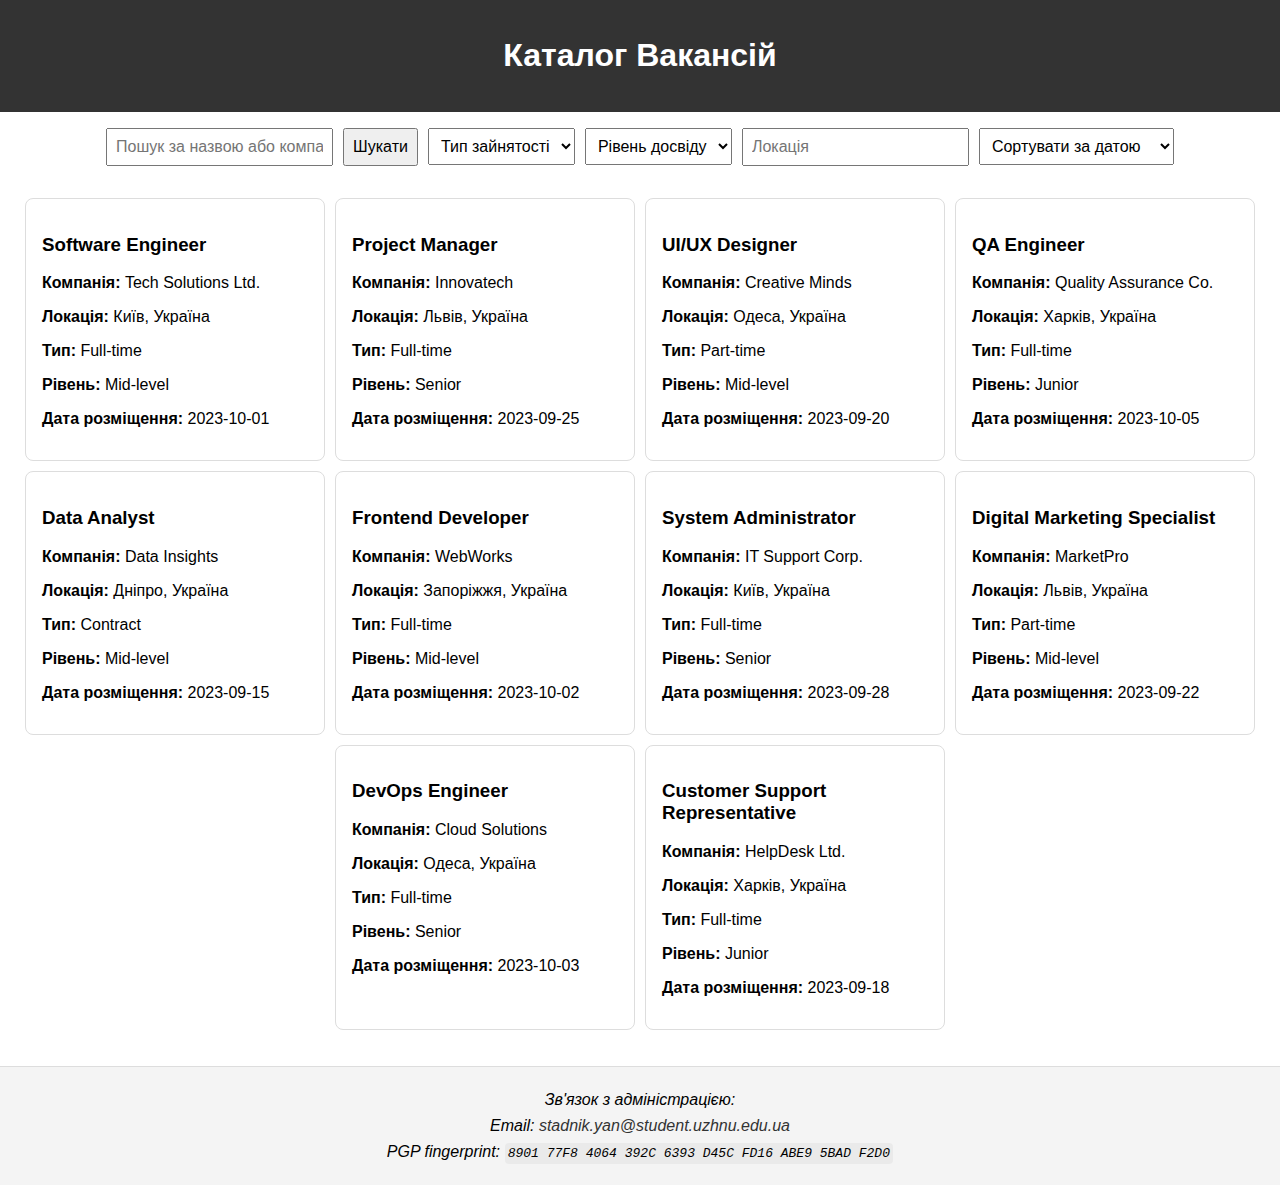
<file: kursova/index.html>
<!DOCTYPE html>
<html lang="uk">
<head>
    <meta charset="UTF-8">
    <meta name="viewport" content="width=device-width, initial-scale=1.0">
    <title>Вакансії</title>
    <link rel="stylesheet" href="styles.css">
</head>
<body>

<header>
    <h1>Каталог Вакансій</h1>
</header>

<section class="filters">
    <input type="text" id="search" placeholder="Пошук за назвою або компанією" aria-label="Search jobs">
    <button id="searchButton" type="button">Шукати</button>
    <select id="typeFilter" aria-label="Тип зайнятості">
        <option value="">Тип зайнятості</option>
        <option value="Full-time">Full-time</option>
        <option value="Part-time">Part-time</option>
        <option value="Contract">Contract</option>
    </select>
    <select id="experienceFilter" aria-label="Рівень досвіду">
        <option value="">Рівень досвіду</option>
        <option value="Junior">Junior</option>
        <option value="Mid-level">Mid-level</option>
        <option value="Senior">Senior</option>
    </select>
    <input type="text" id="locationFilter" placeholder="Локація" aria-label="Location filter">

    <select id="sort" aria-label="Сортувати за">
        <option value="date">Сортувати за датою</option>
        <option value="title">Сортувати за назвою</option>
    </select>
</section>

<main id="jobsContainer" class="jobs-container"></main>

<div id="modal" class="modal">
    <div class="modal-content">
        <span class="close-button">&times;</span>
        <h2 id="modalTitle"></h2>
        <p><strong>Опис:</strong> <span id="modalDescription"></span></p>
        <p><strong>Необхідні навички:</strong> <span id="modalSkills"></span></p>
    </div>
</div>

<footer>
    <address>
        <p>Зв'язок з адміністрацією:</p>
        <p>Email: <a href="mailto:stadnik.yan@student.uzhnu.edu.ua">stadnik.yan@student.uzhnu.edu.ua</a></p>
        <p>PGP fingerprint: <code>8901 77F8 4064 392C 6393 D45C FD16 ABE9 5BAD F2D0</code></p>
    </address>
</footer>

<script src="script.js"></script>
</body>
</html>
</file>
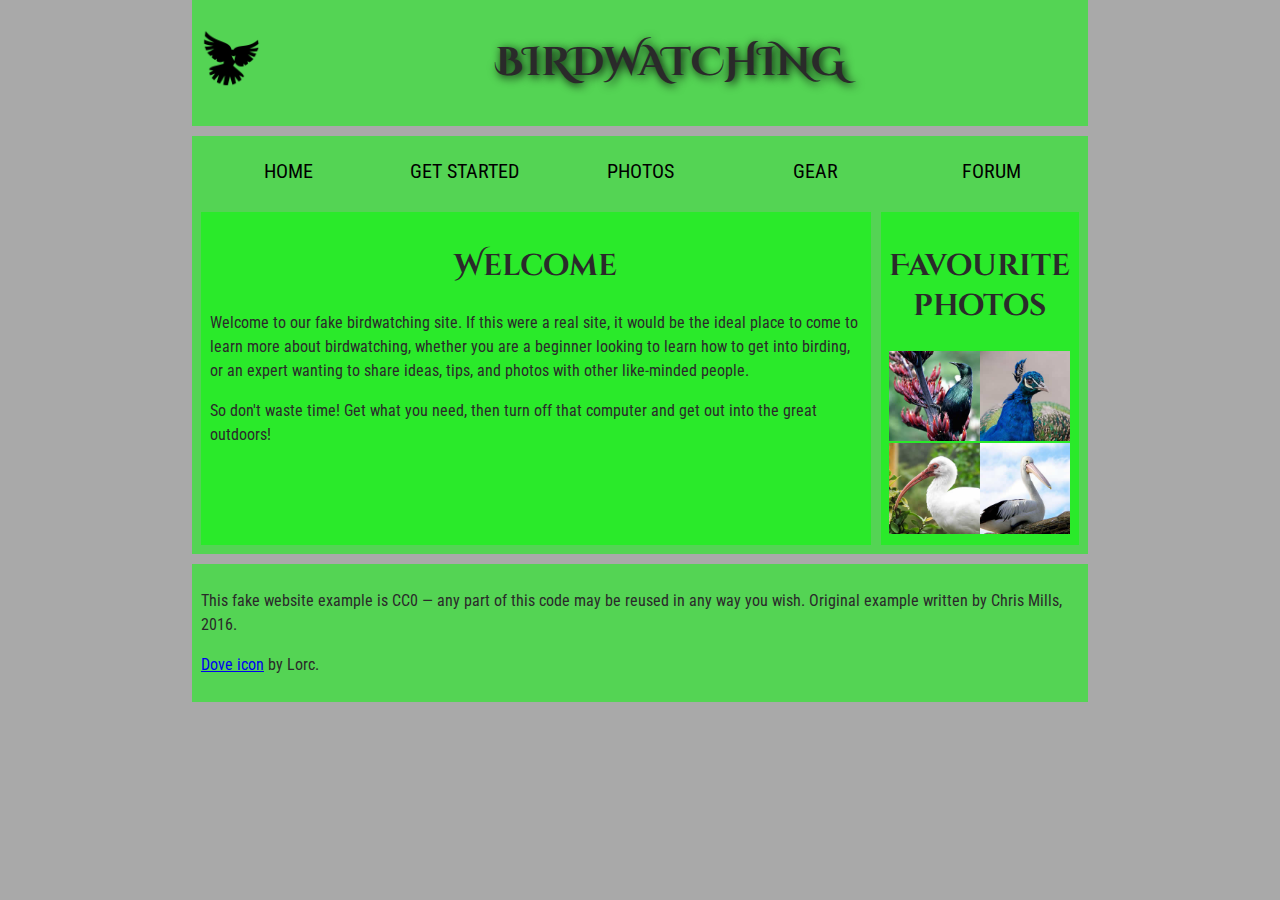
<file: LR4/index.html>
<!DOCTYPE html>
<html lang="en">
  <head>
    <meta charset="utf-8">
    <title>Birdwatching</title>
    <link href="https://fonts.googleapis.com/css?family=Roboto+Condensed:300%7CCinzel+Decorative:700" rel="stylesheet">
    <link rel="stylesheet" href="style.css" >
   
  </head>

  <body>
    <header>
        <img src="dove.png" alt="a simple dove logo">
          <h1>Birdwatching</h1>
    </header>

    <nav>    
      <ul>
        <li><span>Home</span></li>
        <li><a href="#">Get started</a></li>
        <li><a href="#">Photos</a></li>
        <li><a href="#">Gear</a></li>
        <li><a href="#">Forum</a></li>
      </ul>
      </nav>
      <main>
      <section>
        <h2>Welcome</h2>
        <p>Welcome to our fake birdwatching site. If this were a real site, it would be the ideal place to come to learn more about birdwatching, whether you are a beginner looking to learn how to get into birding, or an expert wanting to share ideas, tips, and photos with other like-minded people.</p>

        <p>So don't waste time! Get what you need, then turn off that computer and get out into the great outdoors!</p>
       </section>
       <aside>
        <h2>Favourite photos</h2>
        <a href="favorite-1.jpg"><img src="favorite-1_th.jpg" alt="Small black bird, black claws, long black slender beak, links to larger version of the image"></a>
        <a href="favorite-2.jpg"><img src="favorite-2_th.jpg" alt="Top half of a pretty bird with bright blue plumage on neck, light colored beak, blue headdress, links to larger version of the image"></a>
        <a href="favorite-3.jpg"><img src="favorite-3_th.jpg" alt="Top half of a large bird with white plumage, very long curved narrow light colored break, links to larger version of the image"></a>
        <a href="favorite-4.jpg"><img src="favorite-4_th.jpg" alt="Large bird, mostly white plumage with black plumage on back and rear, long straight white beak, links to larger version of the image"></a>
       </aside>
      </main>  
       <footer>
        <p>This fake website example is CC0 — any part of this code may be reused in any way you wish. Original example written by Chris Mills, 2016.</p>

        <p><a href="http://game-icons.net/lorc/originals/dove.html">Dove icon</a> by Lorc.</p>
       </footer>
  </body>
</html>
</file>
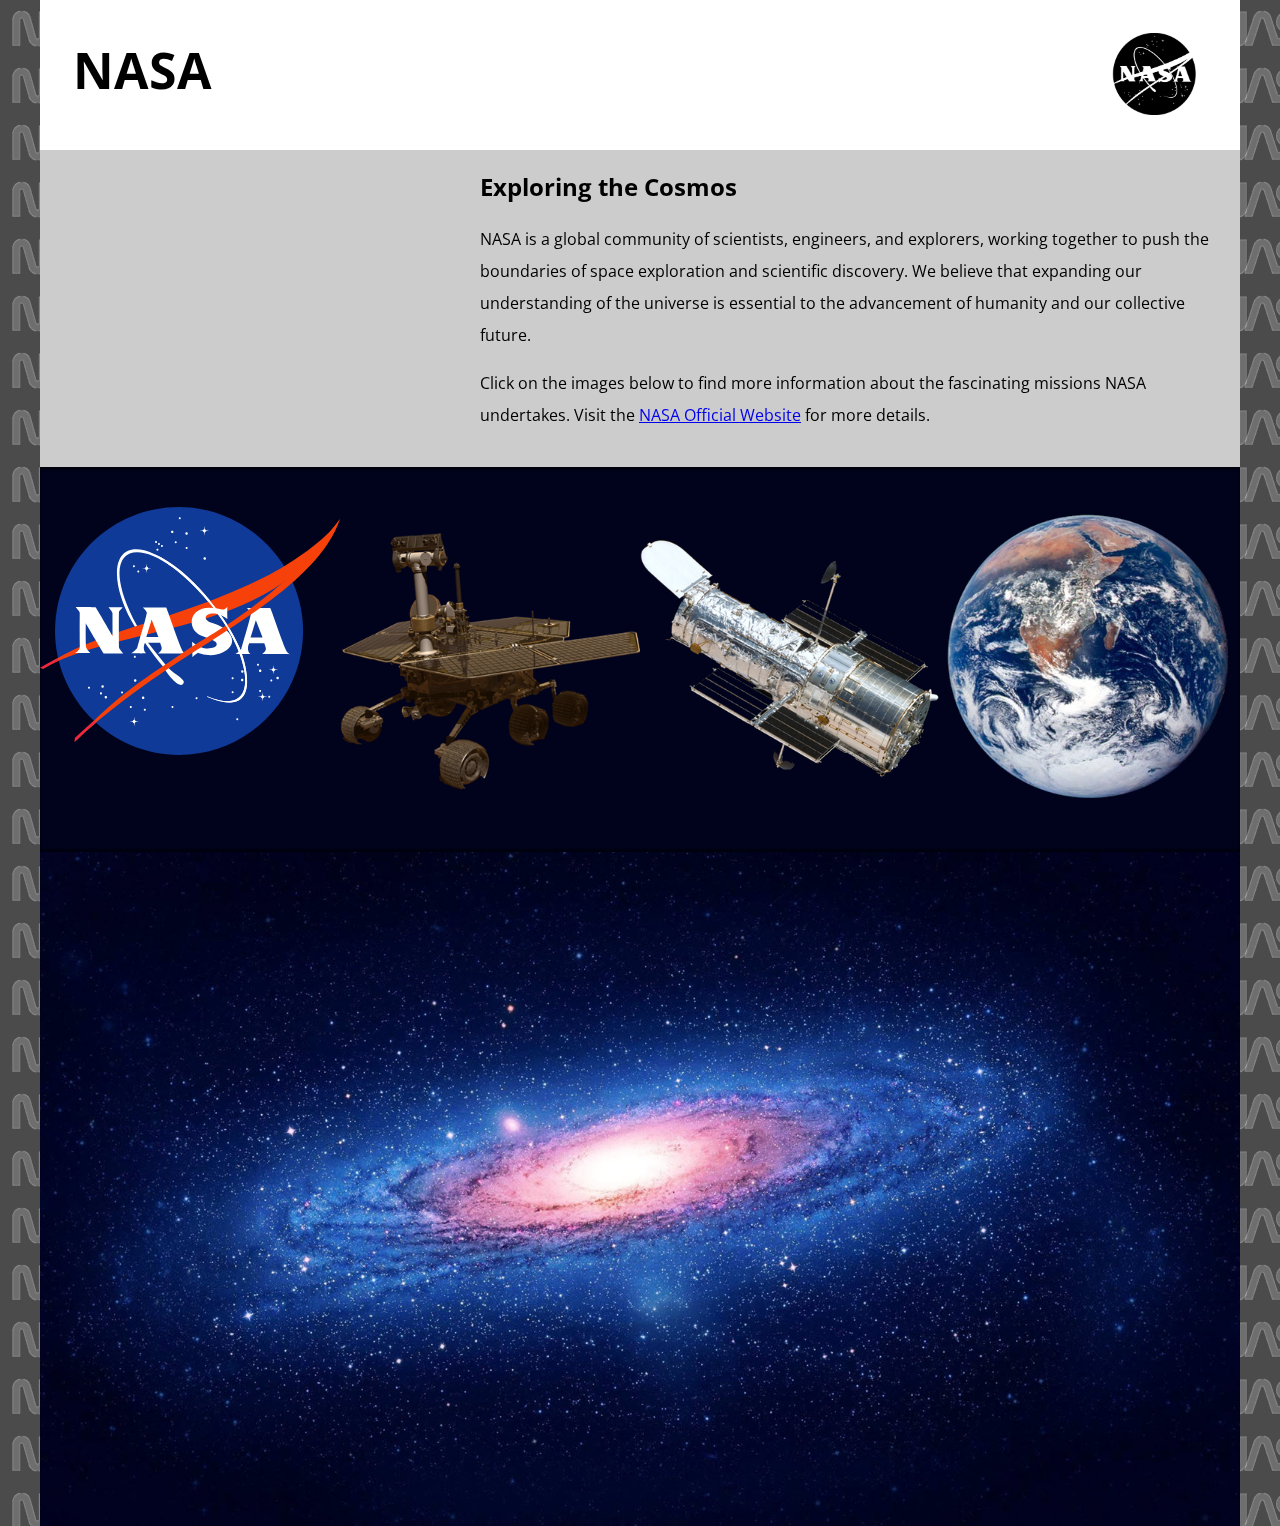
<file: LR5/index.html>
<!DOCTYPE html>
<html lang="en-us">
  <head>
    <meta charset="utf-8">
    <title>NASA Splash Page</title>
    <link href='https://fonts.googleapis.com/css?family=Open+Sans:400,700' rel='stylesheet' type='text/css'>
    <style>

      html {
        font-family: 'Open Sans', sans-serif;
        background: url(pattern.png);
      }

      body {
        width: 100%;
        max-width: 1200px;
        margin: 0 auto;
        background-color: white;
        position: relative;
      }

      header {
        height: 150px;
      }

      header img {
        width: 100px;
        position: absolute;
        right: 32.5px;
        top: 32.5px;
      }

      h1 {
        font-size: 50px;
        line-height: 140px;
        margin: 0 0 0 32.5px;
      }

      main {
        background: #ccc;
      }

      article {
        padding: 20px;
      }

      h2 {
        margin-top: 0;
      }

      p {
        line-height: 2;
      }

      iframe {
        float: left;
        margin: 0 20px 20px 0;
        max-width: 100%;
      }

      .further-info {
        clear: left;
        padding: 40px 0;
        background: #01031C;
        box-shadow: inset 0 3px 2px rgba(0,0,0,0.5),
                    inset 0 -3px 2px rgba(0,0,0,0.5);
      }

      .further-info a {
        width: 25%;
        display: block;
        float: left;
      }

      .further-info img {
        max-width: 100%;
      }

      .clearfix {
        clear: both;
      }

      .space-image img {
        display: block;
        max-width: 100%;
      }
    </style>
  </head>
  <body>
    <header>
      <h1>NASA</h1>
      <img src="nasa-logo-small.png" >
    </header>

    <main>
      <article>
        <iframe width="400" height="225" src="https://www.youtube.com/embed/4czjS9h4Fpg" frameborder="0" allow="accelerometer; autoplay; clipboard-write; encrypted-media; gyroscope; picture-in-picture" allowfullscreen></iframe>
        <h2>Exploring the Cosmos</h2>

        <p>NASA is a global community of scientists, engineers, and explorers, working together to push the boundaries of space exploration and scientific discovery. We believe that expanding our understanding of the universe is essential to the advancement of humanity and our collective future.</p>

        <p>Click on the images below to find more information about the fascinating missions NASA undertakes. Visit the <a href="https://www.nasa.gov/">NASA Official Website</a> for more details.</p>
      </article>

      <div class="further-info">
        <a href="https://www.nasa.gov/">
          <img src="nasa-logo.svg" alt="NASA Logo">
        </a>
        <a href="https://mars.nasa.gov/mars2020/">
          <img src="mars-rover-400.png" 
          srcset="mars-rover-120.png 120w, mars-rover-400.png 400w" 
          sizes="(max-width: 500px) 120px, 400px" 
          alt="Mars Rover">
        </a>
        <a href="https://www.nasa.gov/mission_pages/hubble/main/index.html">
          <img src="hubble-telescope-400.png" 
          srcset="hubble-telescope-120.png 120w, hubble-telescope-400.png 400w" 
          sizes="(max-width: 500px) 120px, 400px" 
          alt="Hubble Telescope">
        </a>
        <a href="https://earthobservatory.nasa.gov/">
          <img src="earth-from-space-400.png" 
          srcset="earth-from-space-120.png 120w, earth-from-space-400.png 400w" 
          sizes="(max-width: 500px) 120px, 400px" 
          alt="Earth from Space">
        </a>
        <div class="clearfix"></div>
      </div>

      <div class="space-image">
        <picture>
          <source srcset="milky-way-portrait.jpeg" media="(max-width: 600px)">
          <source srcset="milky-way-landscape.jpeg">
          <img src="milky-way-landscape.jpeg" alt="Milky Way">
      </picture>
      </div>

    </main>
  </body>
</html>
</file>
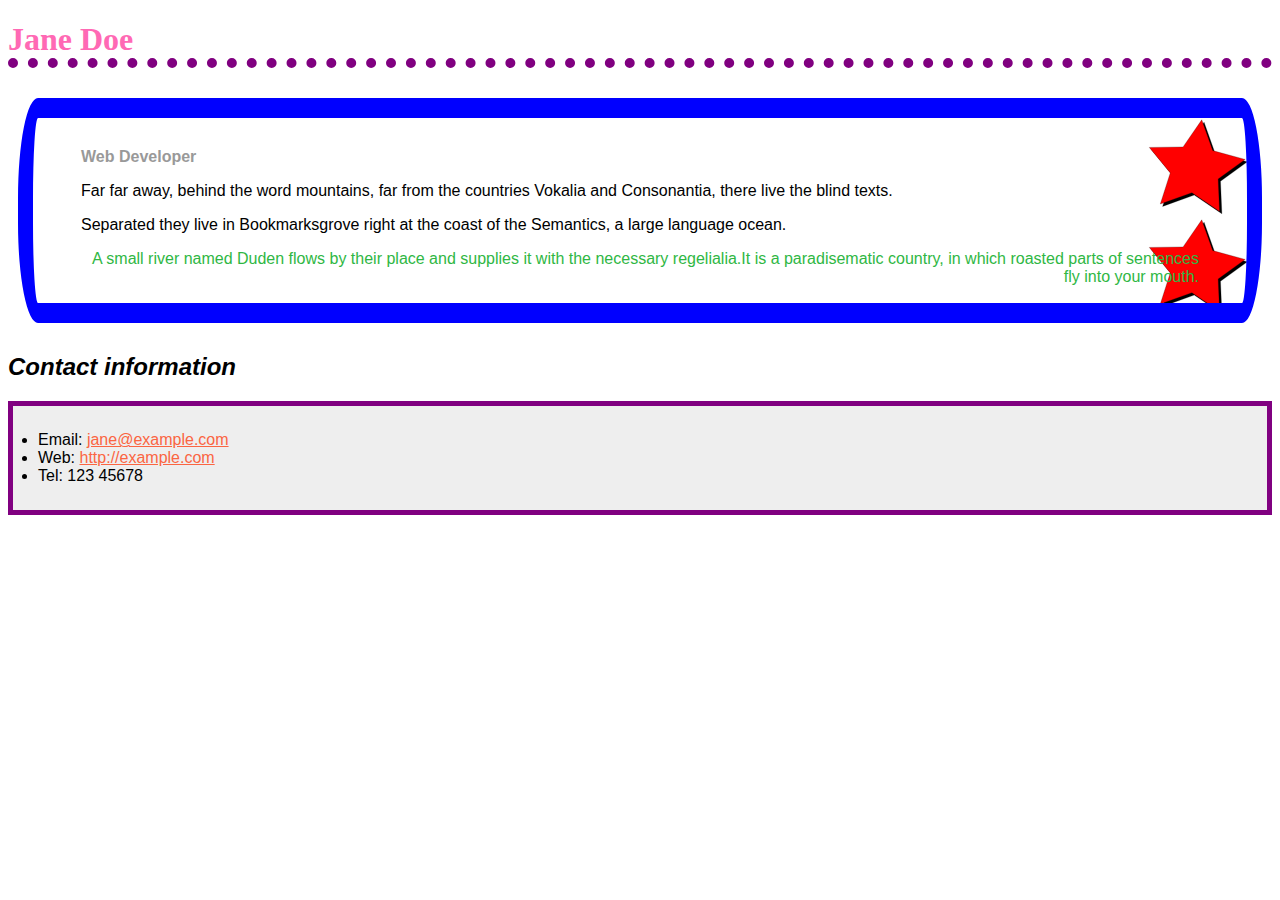
<file: LR7/index.html>
<!DOCTYPE html>
<html lang="en-US">
<head>
    <meta charset="UTF-8">
    <meta name="viewport" content="width=device-width, initial-scale=1.0">
    <title>Card</title>
    <link rel="stylesheet" href="style.css">
<h1>Jane Doe</h1>
<div id="article">
<div class="job-title">Web Developer</div>


    <p>Far far away, behind the word mountains, far from the countries Vokalia and Consonantia, there live the blind texts.</p>
     <p>Separated they live in Bookmarksgrove right at the coast of the Semantics, a large language ocean.</p>
    <p>A small river named Duden flows by their place and supplies it with the necessary regelialia.It is a paradisematic country, in which roasted parts of sentences fly into your mouth.</p>
</div>

<h2>Contact information</h2>
<ul>
    <li>Email: <a href="mailto:jane@example.com">jane@example.com</a></li>
    <li>Web: <a href="http://example.com">http://example.com</a></li>
    <li>Tel: 123 45678</li>
</ul>
</file>
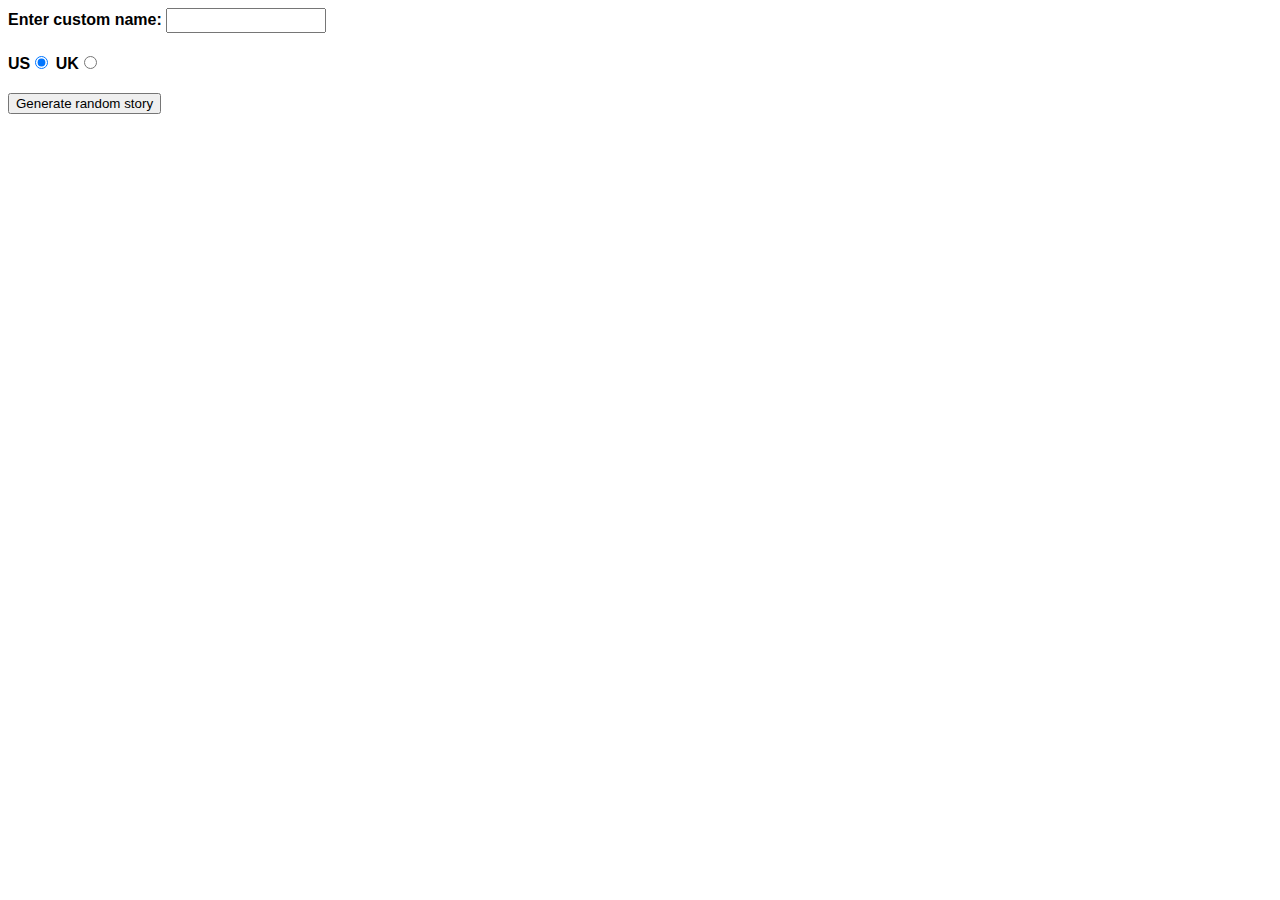
<file: LR9/index.html>
<!DOCTYPE html>
<html lang="en">
  <head>
    <meta charset="utf-8" />
    <meta name="viewport" content="width=device-width" />
    <link href="style.css" type="text/css" rel="stylesheet">
  </head>
  <body>
    <div>
      <label for="customname">Enter custom name:</label>
      <input id="customname" type="text" placeholder="" />
    </div>
    <div>
      <label for="us">US</label
      ><input id="us" type="radio" name="ukus" value="us" checked />
      <label for="uk">UK</label
      ><input id="uk" type="radio" name="ukus" value="uk" />
    </div>
    <div>
      <button class="randomize">Generate random story</button>
    </div>
    <p class="story"></p>
    <script src="main.js"></script>
  </body>
</html>
</file>
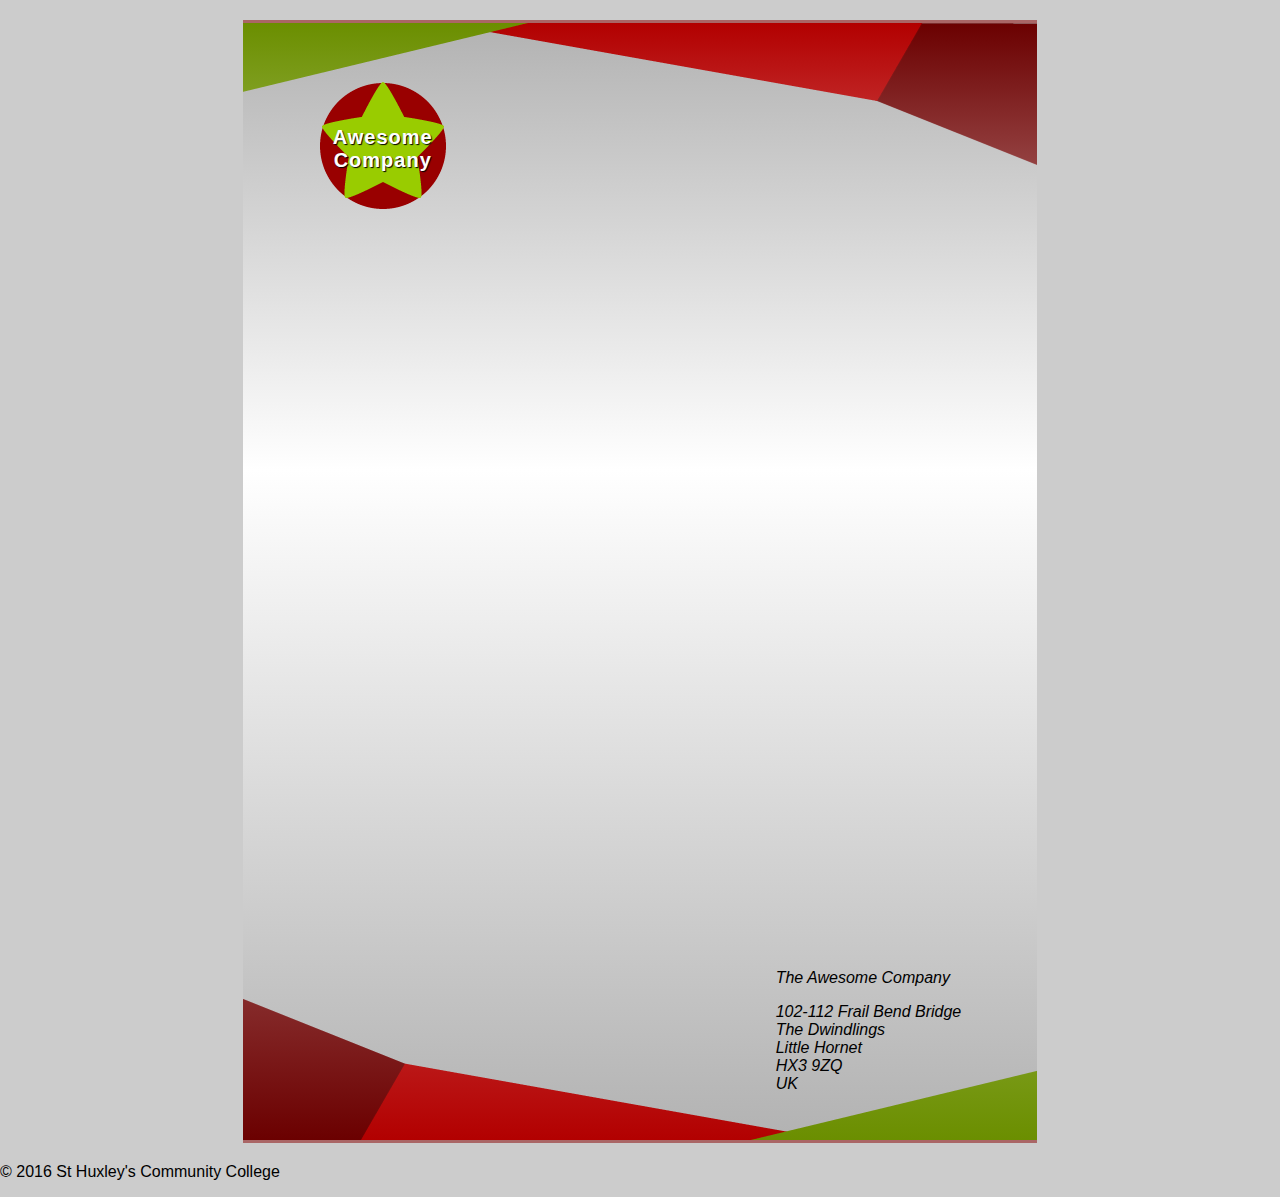
<file: LR8/zavd1/index.html>
<!DOCTYPE html>
<html lang="en-us">
<head>
    <meta charset="utf-8">
    <meta name="viewport" content="width=device-width">
    <title>Fancy letterheaded paper</title>
    <link rel="stylesheet" href="style.css">
</head>
<body>
    <article>
        <h1>Awesome<br>Company</h1>
        <address>
            <p>The Awesome Company</p>
            <p>102-112 Frail Bend Bridge<br>
               The Dwindlings<br>
               Little Hornet<br>
               HX3 9ZQ<br>
               UK</p>
        </address>
    </article>
</body>
</html>

<footer>

  <p>&copy; 2016 St Huxley's Community College</p>

</footer>
</body>
</html>
</file>
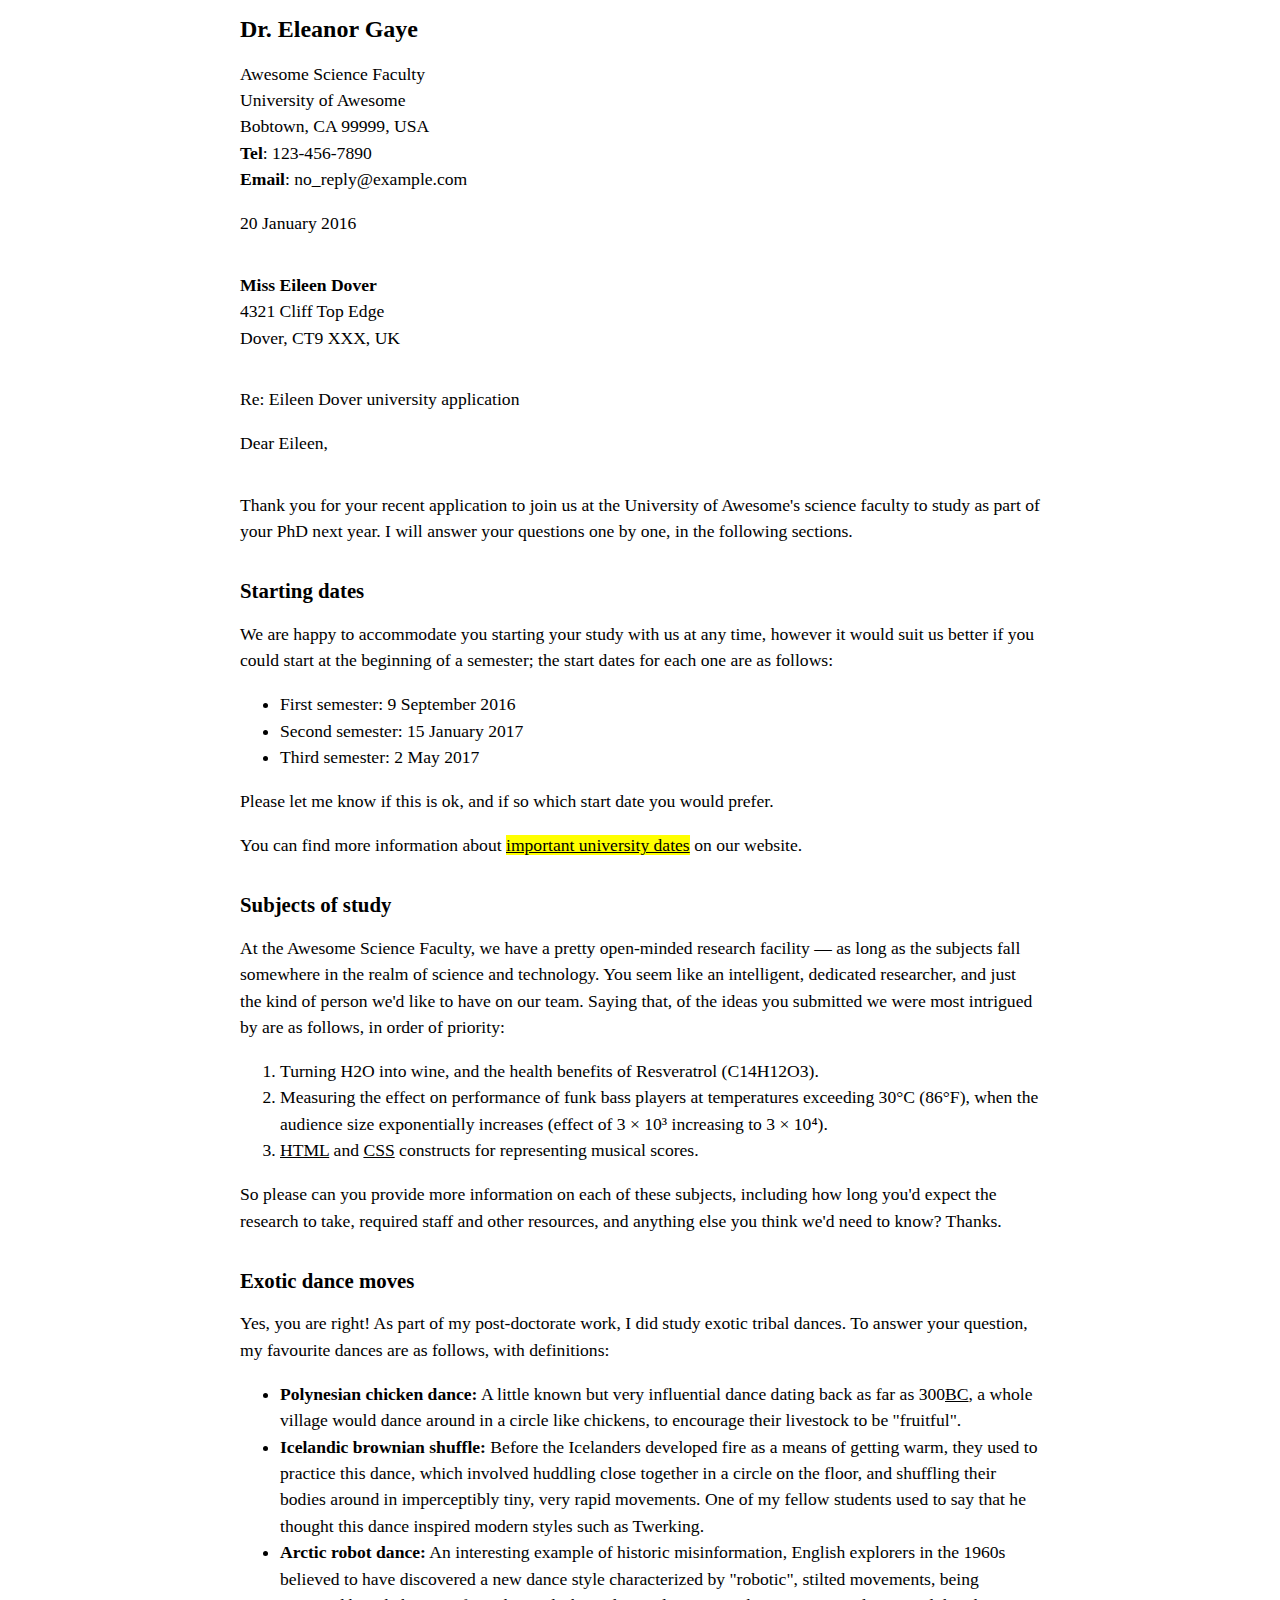
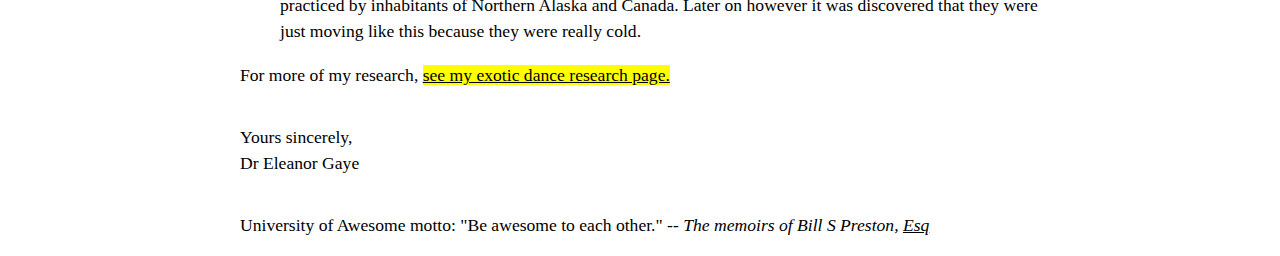
<file: lab3/pismo.html>
<!DOCTYPE html>
<html lang="en">
<head>
    <meta charset="UTF-8">
    <meta name="viewport" content="width=device-width, initial-scale=1.0">
    <title>University Application Response</title>
    <style>
        body {
            max-width: 800px;
            margin: 0 auto;
            display: flex;
            flex-direction: column;
            align-items: flex-start;
        }

        .contact-info {
            text-align: right; 
            margin-left: auto; 
        }

        h1 {
            font-size: 1.5em;
        }

        h2 {
            font-size: 1.3em;
        }

        p, ul, ol, dl, address {
            font-size: 1.1em;
        }

        p, li, dd, dt, address {
            line-height: 1.5;
        }

        address {
            font-style: normal;
        }
    </style>
</head>
<body>

    <div class="Контактна інформація">
        <h1>Dr. Eleanor Gaye</h1>
        <p>Awesome Science Faculty<br>
        University of Awesome<br>
        Bobtown, CA 99999, USA<br>
        <strong>Tel</strong>: 123-456-7890<br>
        <strong>Email</strong>: no_reply@example.com</p>
        <p>20 January 2016</p>
    </div>

    <div class="Отримувач">
        <p><strong>Miss Eileen Dover</strong><br>
        4321 Cliff Top Edge<br>
        Dover, CT9 XXX, UK</p>
    </div>

    <div class="Привітання">
        <p>Re: Eileen Dover university application</p>
        <p>Dear Eileen,</p>
    </div>

    <div class="Абзац">
        <p>Thank you for your recent application to join us at the University of Awesome's science faculty to study as part of your PhD next year. I will answer your questions one by one, in the following sections.</p>
    </div>

    <div class="Абзац">
        <h2>Starting dates</h2>
        <p>We are happy to accommodate you starting your study with us at any time, however it would suit us better if you could start at the beginning of a semester; the start dates for each one are as follows:</p>
        <ul>
            <li>First semester: 9 September 2016</li>
            <li>Second semester: 15 January 2017</li>
            <li>Third semester: 2 May 2017</li>
        </ul>
        <p>Please let me know if this is ok, and if so which start date you would prefer.</p>
        <p>You can find more information about <mark><u>important university dates</u></mark> on our website.</p>
    </div>

    <div class="Абзац">
        <h2>Subjects of study</h2>
        <p>At the Awesome Science Faculty, we have a pretty open-minded research facility — as long as the subjects fall somewhere in the realm of science and technology. You seem like an intelligent, dedicated researcher, and just the kind of person we'd like to have on our team. Saying that, of the ideas you submitted we were most intrigued by are as follows, in order of priority:</p>
        <ol>
            <li>Turning H2O into wine, and the health benefits of Resveratrol (C14H12O3).</li>
            <li>Measuring the effect on performance of funk bass players at temperatures exceeding 30°C (86°F), when the audience size exponentially increases (effect of 3 × 10³ increasing to 3 × 10⁴).</li>
            <li><u>HTML</u> and <u>CSS</u> constructs for representing musical scores.</li>
        </ol>
        <p>So please can you provide more information on each of these subjects, including how long you'd expect the research to take, required staff and other resources, and anything else you think we'd need to know? Thanks.</p>
    </div>

    <div class="Абзац">
        <h2>Exotic dance moves</h2>
        <p>Yes, you are right! As part of my post-doctorate work, I did study exotic tribal dances. To answer your question, my favourite dances are as follows, with definitions:</p>
        <ul>
            <li><strong>Polynesian chicken dance:</strong> A little known but very influential dance dating back as far as 300<u>BC</u>, a whole village would dance around in a circle like chickens, to encourage their livestock to be "fruitful".</li>
            <li><strong>Icelandic brownian shuffle:</strong> Before the Icelanders developed fire as a means of getting warm, they used to practice this dance, which involved huddling close together in a circle on the floor, and shuffling their bodies around in imperceptibly tiny, very rapid movements. One of my fellow students used to say that he thought this dance inspired modern styles such as Twerking.</li>
            <li><strong>Arctic robot dance:</strong> An interesting example of historic misinformation, English explorers in the 1960s believed to have discovered a new dance style characterized by "robotic", stilted movements, being practiced by inhabitants of Northern Alaska and Canada. Later on however it was discovered that they were just moving like this because they were really cold.</li>
        </ul>
        <p>For more of my research, <mark><u>see my exotic dance research page.</u></mark></p>
    </div>

    <div class="Кінець">
        <p>Yours sincerely,<br>
        Dr Eleanor Gaye</p>
    </div>

    <footer>
        <p>University of Awesome motto: "Be awesome to each other." -- <i>The memoirs of Bill S Preston, <u>Esq</u></i></p>
    </footer>

</body>
</html>
</file>
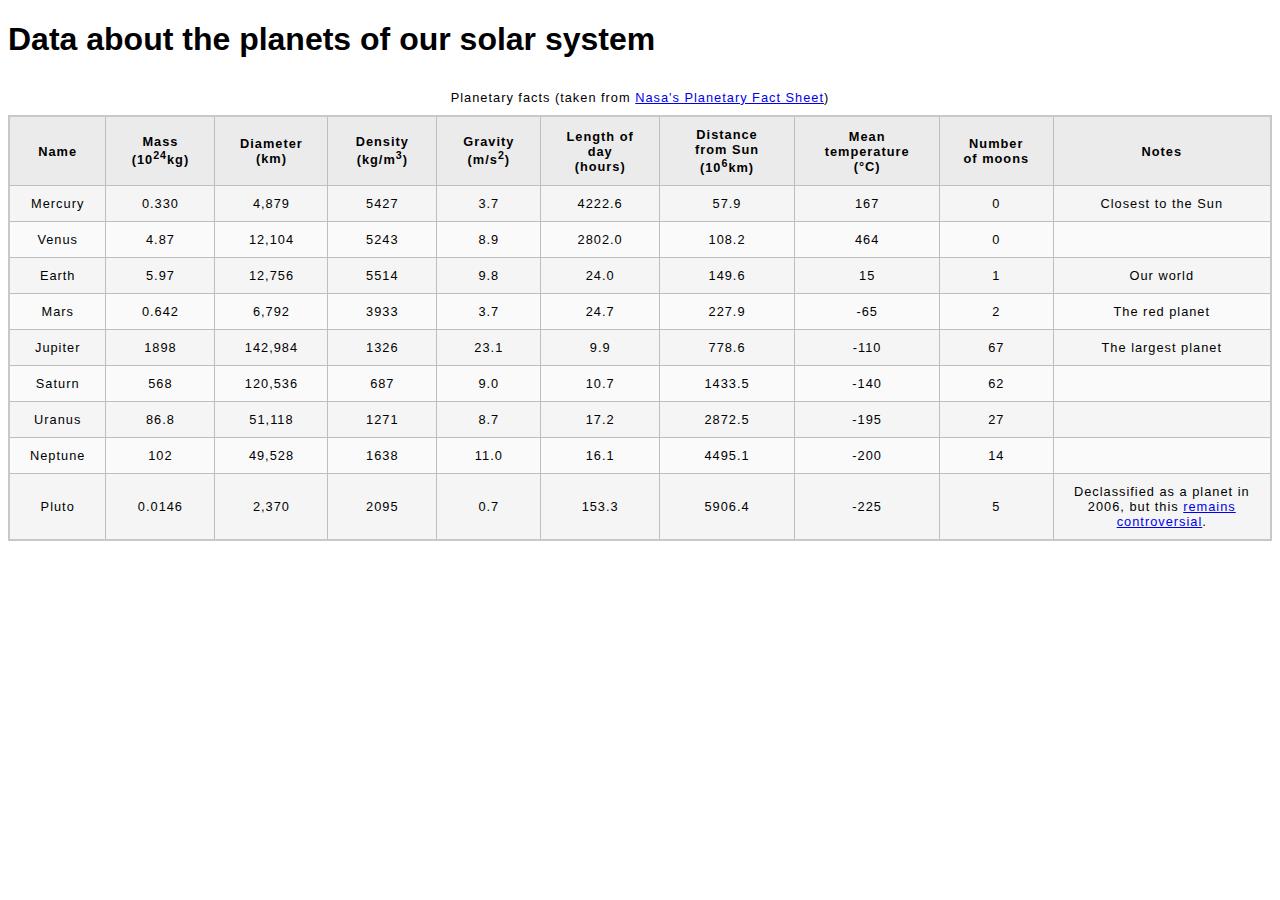
<file: LR6/blank-template.html>
<!DOCTYPE html>
<html lang="en">
  <head>
    <meta charset="utf-8">
    <meta name="viewport" content="width=device-width">
    <title>Planetary Data Table</title>
    <link href="minimal-table.css" rel="stylesheet" type="text/css">
  </head>
  <body>
    <h1>Data about the planets of our solar system</h1>
    
    <table>
      <caption>Planetary facts (taken from <a href="http://nssdc.gsfc.nasa.gov/planetary/factsheet/">Nasa's Planetary Fact Sheet</a>)</caption>
      <thead>
        <tr>
          <th>Name</th>
          <th>Mass (10<sup>24</sup>kg)</th>
          <th>Diameter (km)</th>
          <th>Density (kg/m<sup>3</sup>)</th>
          <th>Gravity (m/s<sup>2</sup>)</th>
          <th>Length of day (hours)</th>
          <th>Distance from Sun (10<sup>6</sup>km)</th>
          <th>Mean temperature (°C)</th>
          <th>Number of moons</th>
          <th>Notes</th>
        </tr>
      </thead>
      <tbody>
        <tr>
          <td>Mercury</td>
          <td>0.330</td>
          <td>4,879</td>
          <td>5427</td>
          <td>3.7</td>
          <td>4222.6</td>
          <td>57.9</td>
          <td>167</td>
          <td>0</td>
          <td>Closest to the Sun</td>
        </tr>
        <tr>
          <td>Venus</td>
          <td>4.87</td>
          <td>12,104</td>
          <td>5243</td>
          <td>8.9</td>
          <td>2802.0</td>
          <td>108.2</td>
          <td>464</td>
          <td>0</td>
          <td></td>
        </tr>
        <tr>
          <td>Earth</td>
          <td>5.97</td>
          <td>12,756</td>
          <td>5514</td>
          <td>9.8</td>
          <td>24.0</td>
          <td>149.6</td>
          <td>15</td>
          <td>1</td>
          <td>Our world</td>
        </tr>
        <tr>
          <td>Mars</td>
          <td>0.642</td>
          <td>6,792</td>
          <td>3933</td>
          <td>3.7</td>
          <td>24.7</td>
          <td>227.9</td>
          <td>-65</td>
          <td>2</td>
          <td>The red planet</td>
        </tr>
        <tr>
          <td>Jupiter</td>
          <td>1898</td>
          <td>142,984</td>
          <td>1326</td>
          <td>23.1</td>
          <td>9.9</td>
          <td>778.6</td>
          <td>-110</td>
          <td>67</td>
          <td>The largest planet</td>
        </tr>
        <tr>
          <td>Saturn</td>
          <td>568</td>
          <td>120,536</td>
          <td>687</td>
          <td>9.0</td>
          <td>10.7</td>
          <td>1433.5</td>
          <td>-140</td>
          <td>62</td>
          <td></td>
        </tr>
        <tr>
          <td>Uranus</td>
          <td>86.8</td>
          <td>51,118</td>
          <td>1271</td>
          <td>8.7</td>
          <td>17.2</td>
          <td>2872.5</td>
          <td>-195</td>
          <td>27</td>
          <td></td>
        </tr>
        <tr>
          <td>Neptune</td>
          <td>102</td>
          <td>49,528</td>
          <td>1638</td>
          <td>11.0</td>
          <td>16.1</td>
          <td>4495.1</td>
          <td>-200</td>
          <td>14</td>
          <td></td>
        </tr>
        <tr>
          <td>Pluto</td>
          <td>0.0146</td>
          <td>2,370</td>
          <td>2095</td>
          <td>0.7</td>
          <td>153.3</td>
          <td>5906.4</td>
          <td>-225</td>
          <td>5</td>
          <td>Declassified as a planet in 2006, but this <a href="http://www.usatoday.com/story/tech/2014/10/02/pluto-planet-solar-system/16578959/">remains controversial</a>.</td>
        </tr>
      </tbody>
    </table>
  </body>
</html>
</file>
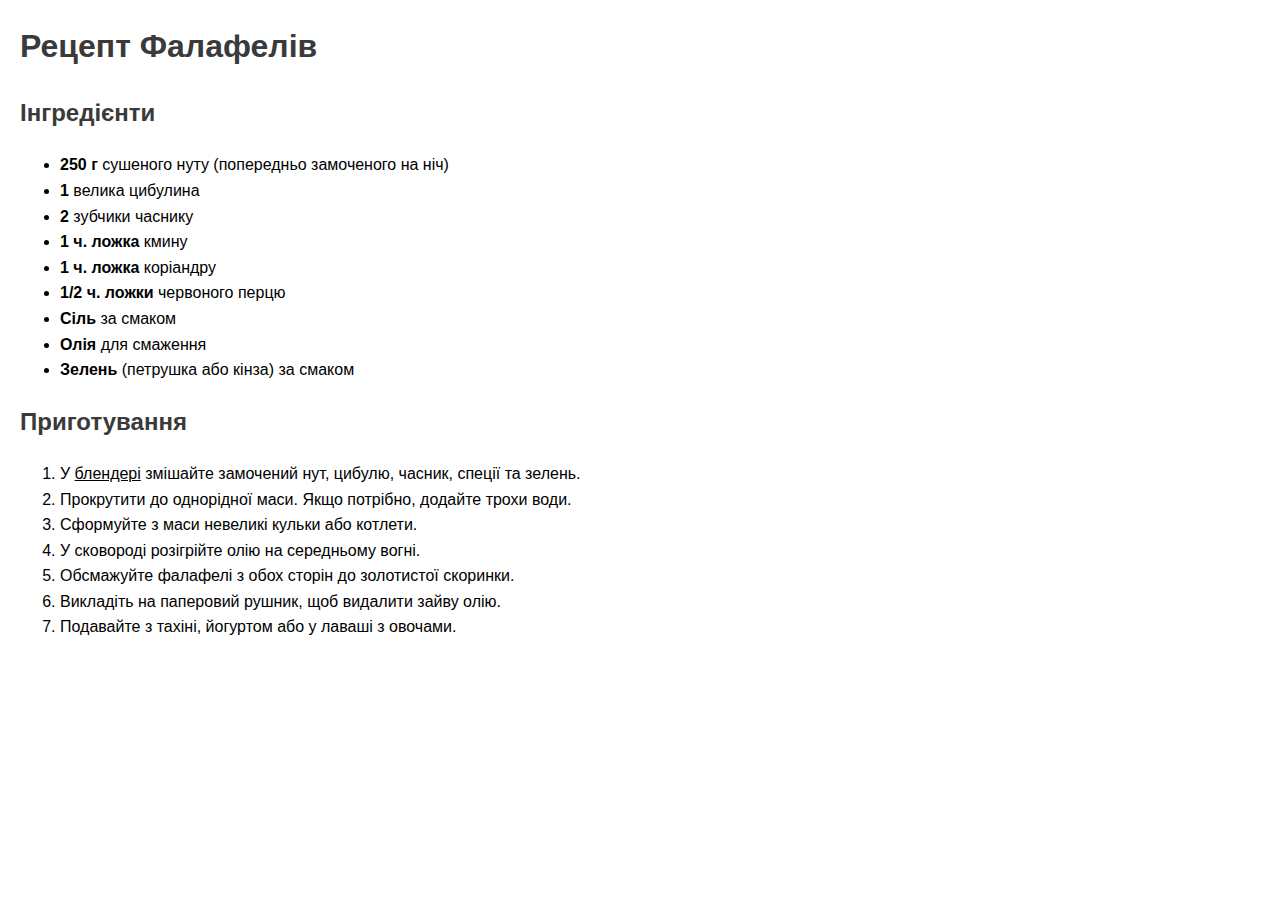
<file: lab2/task2/recept.html>
<!DOCTYPE html>
<html lang="uk">
<head>
    <meta charset="UTF-8">
    <meta name="viewport" content="width=device-width, initial-scale=1.0">
    <title>Рецепт Фалафелів</title>
    <style>
        body {
            font-family: Arial, sans-serif;
            line-height: 1.6;
            margin: 20px;
        }
        h1, h2 {
            color: #3a3a3a;
        }
        ul {
            margin: 10px 0;
        }
    </style>
</head>
<body>

    <header>
        <h1>Рецепт Фалафелів</h1>
    </header>

    <section>
        <h2>Інгредієнти</h2>
        <ul>
            <li><strong>250 г</strong> сушеного нуту (попередньо замоченого на ніч)</li>
            <li><strong>1</strong> велика цибулина</li>
            <li><strong>2</strong> зубчики часнику</li>
            <li><strong>1 ч. ложка</strong> кмину</li>
            <li><strong>1 ч. ложка</strong> коріандру</li>
            <li><strong>1/2 ч. ложки</strong> червоного перцю</li>
            <li><strong>Сіль</strong> за смаком</li>
            <li><strong>Олія</strong> для смаження</li>
            <li><strong>Зелень</strong> (петрушка або кінза) за смаком</li>
        </ul>
    </section>

    <section>
        <h2>Приготування</h2>
        <ol>
            <li>У <u>блендері</u> змішайте замочений нут, цибулю, часник, спеції та зелень.</li>
            <li>Прокрутити до однорідної маси. Якщо потрібно, додайте трохи води.</li>
            <li>Сформуйте з маси невеликі кульки або котлети.</li>
            <li>У сковороді розігрійте олію на середньому вогні.</li>
            <li>Обсмажуйте фалафелі з обох сторін до золотистої скоринки.</li>
            <li>Викладіть на паперовий рушник, щоб видалити зайву олію.</li>
            <li>Подавайте з тахіні, йогуртом або у лаваші з овочами.</li>
        </ol>
    </section>

</body>
</html>
</file>
<file: kursova/styles.css>
* {
    box-sizing: border-box;
}

body {
    font-family: Arial, sans-serif;
    margin: 0;
    padding: 0;
    overflow-x: hidden;
}

header {
    text-align: center;
    background: #333;
    color: #fff;
    padding: 1rem;
}

.filters {
    display: flex;
    justify-content: center;
    padding: 1rem;
    gap: 10px;
    align-items: center;
}

.filters input,
.filters button,
.filters select {
    padding: 0.5rem;
    font-size: 1rem;
}

#jobsContainer {
    display: flex;
    flex-wrap: wrap;
    gap: 10px;
    padding: 1rem;
    justify-content: center;
}

.job-card {
    width: 300px;
    padding: 1rem;
    background: #fff;
    border: 1px solid #ddd;
    border-radius: 8px;
    cursor: pointer;
    transition: transform 0.3s;
}

.job-card:hover {
    transform: scale(1.05);
}

.modal {
    display: none;
    position: fixed;
    top: 0;
    left: 0;
    width: 100vw;
    height: 100vh;
    background: rgba(0, 0, 0, 0.5);
    justify-content: center;
    align-items: center;
}

.modal-content {
    background: #fff;
    padding: 1.25rem;
    max-width: 500px;
    border-radius: 8px;
    width: 80%;
    box-sizing: border-box;
}

.close-button {
    cursor: pointer;
    font-size: 1.25rem;
    color: #333;
    position: absolute;
    top: 10px;
    right: 10px;
}

footer {
    text-align: center;
    padding: 1rem; 
    background: #f4f4f4;
    border-top: 1px solid #ddd;
    margin-top: 20px; 
}

footer p {
    margin: 0.5rem 0;
}

footer a {
    color: #333;
    text-decoration: none; 
}

footer a:hover {
    text-decoration: underline; 
}

code {
    font-family: monospace; 
    background: #eaeaea; 
    padding: 0.2rem; 
    border-radius: 4px; 
}
</file>
<file: LR4/style.css>
html, body {
  margin: 0;
  padding: 0;
}

html {
  font-size: 10px;
  background-color: #a9a9a9;
}

body {
  width: 70%;
  min-width: 800px;
  margin: 0 auto;
}

h1, h2, h3 {
  font-family: 'Cinzel Decorative', cursive;
  color: #2a2a2a;
}

p, input, li {
  font-family: 'Roboto Condensed', sans-serif;
  color: #2a2a2a;
}

h1 {
  font-size: 4rem;
  text-align: center;
  text-shadow: 2px 2px 10px black;
}

h2 {
  font-size: 3rem;
  text-align: center;
}

h3 {
  font-size: 2.2rem;
}

p, li {
  font-size: 1.6rem;
  line-height: 1.5;
}

header {
  margin-bottom: 10px;
  display: flex;
  flex-flow: row wrap;
}

body > * {
  background-color: red;
  padding: 1%;
}

main, header, nav, article, aside, footer, section {
  background-color: rgba(0,255,0,0.5);
  padding: 1%;
}

h1 {
  flex: 5;
  text-transform: uppercase;
}

header img {
  display: block;
  height: 60px;
  padding-top: 20.15px;
}

nav {
  height: 50px;
  flex: 100%;
  display: flex;
}

nav ul {
  padding: 0;
  list-style-type: none;
  flex: 2;
  display: flex;
}

nav li {
  display: inline;
  text-align: center;
  flex: 1;
}

nav a, nav span {
  display: inline-block;
  font-size: 2rem;
  height: 3rem;
  line-height: 1.7;
  text-transform: uppercase;
  text-decoration: none;
  color: black;

}

main {
  display: flex;
}

article, section {
  flex: 4;
}

aside {
  flex: 1;
  margin-left: 10px;
  padding: 1%;
}

aside a {
  display: block;
  float: left;
  width: 50%;
}

aside img {
  max-width: 100%;
}

footer {
  margin-top: 10px;
}
</file>
<file: LR7/style.css>
body {
    font-family: Arial, Helvetica, sans-serif;
}

h1 {
    color: #FF69B4;
    font-size: 2em;
    font-family: Georgia, 'Times New Roman', Times, serif;
    border-bottom: 10px dashed #800080;
    border-bottom-style: dotted;
}

h2 {
    font-size: 1.5em;
    font-style: italic;
}

.job-title {
    color: #999999;
    font-weight: bold;
}

a:link, a:visited {
    color: #fb6542;
}

a:hover {
    text-decoration: none;
    color: #228B22;
}

ul {
    background-color: #eeeeee;
    border: 5px solid #800080;
    padding: 25px;
}

#article {
    background: url('star.svg') right top repeat-y;
    background-attachment: scroll;
    padding: 30px 3em 5px;
    height: 150px;
    overflow-y: auto;
    margin: 30px 10px;
    border-radius: 20px / 100px;
    border: 20px solid blue;
    border-width: 20px 15px;
}


#article p:last-child {
    text-align: right;
    color: rgb(47, 183, 68);
}
</file>
<file: LR9/style.css>
body {
  font-family: helvetica, sans-serif;
  width: 350px;
}

label {
  font-weight: bold;
}

div {
  padding-bottom: 20px;
}

input[type="text"] {
  padding: 3px;
  width: 150px;
}

p {
  background: #ffc125;
  color: #5e2612;
  padding: 10px;
  visibility: hidden;
}
</file>
<file: LR8/zavd1/style.css>
* {
    box-sizing: border-box;
}

html {
    font-family: sans-serif;
}

body {
    margin: 0;
    background: #ccc;
}

article {
    width: 210mm;
    height: 297mm;
    margin: 20px auto;
    position: relative;
    background: 
    linear-gradient(rgba(0, 0, 0, 0.3), rgba(255, 255, 255, 0.8) 40%, rgba(0, 0, 0, 0.3)), 
        url('top-image.png') top no-repeat, 
        url('bottom-image.png') bottom no-repeat;
    background-color: white;
    border-top: 1mm solid #a66;
    border-bottom: 1mm solid #a66;
}

h1 {
    position: absolute;
    top: 12mm;
    left: 20mm;
    width: 128px;
    height: 128px;
    font-size: 20px;
    letter-spacing: 1px;
    text-align: center;
    padding: 44px 0;
    color: white;
    text-shadow: 1px 1px 1px black;
    background: url('logo.png') center no-repeat;
}

address {
    position: absolute;
    bottom: 8mm;
    right: 20mm;
}
</file>
<file: LR6/minimal-table.css>
html {
  font-family: sans-serif;
}

table {
  border-collapse: collapse;
  border: 2px solid rgb(200,200,200);
  letter-spacing: 1px;
  font-size: 0.8rem;
}

td, th {
  border: 1px solid rgb(190,190,190);
  padding: 10px 20px;
}

th {
  background-color: rgb(235,235,235);
}

td {
  text-align: center;
}

tr:nth-child(even) td {
  background-color: rgb(250,250,250);
}

tr:nth-child(odd) td {
  background-color: rgb(245,245,245);
}

caption {
  padding: 10px;
}
</file>
